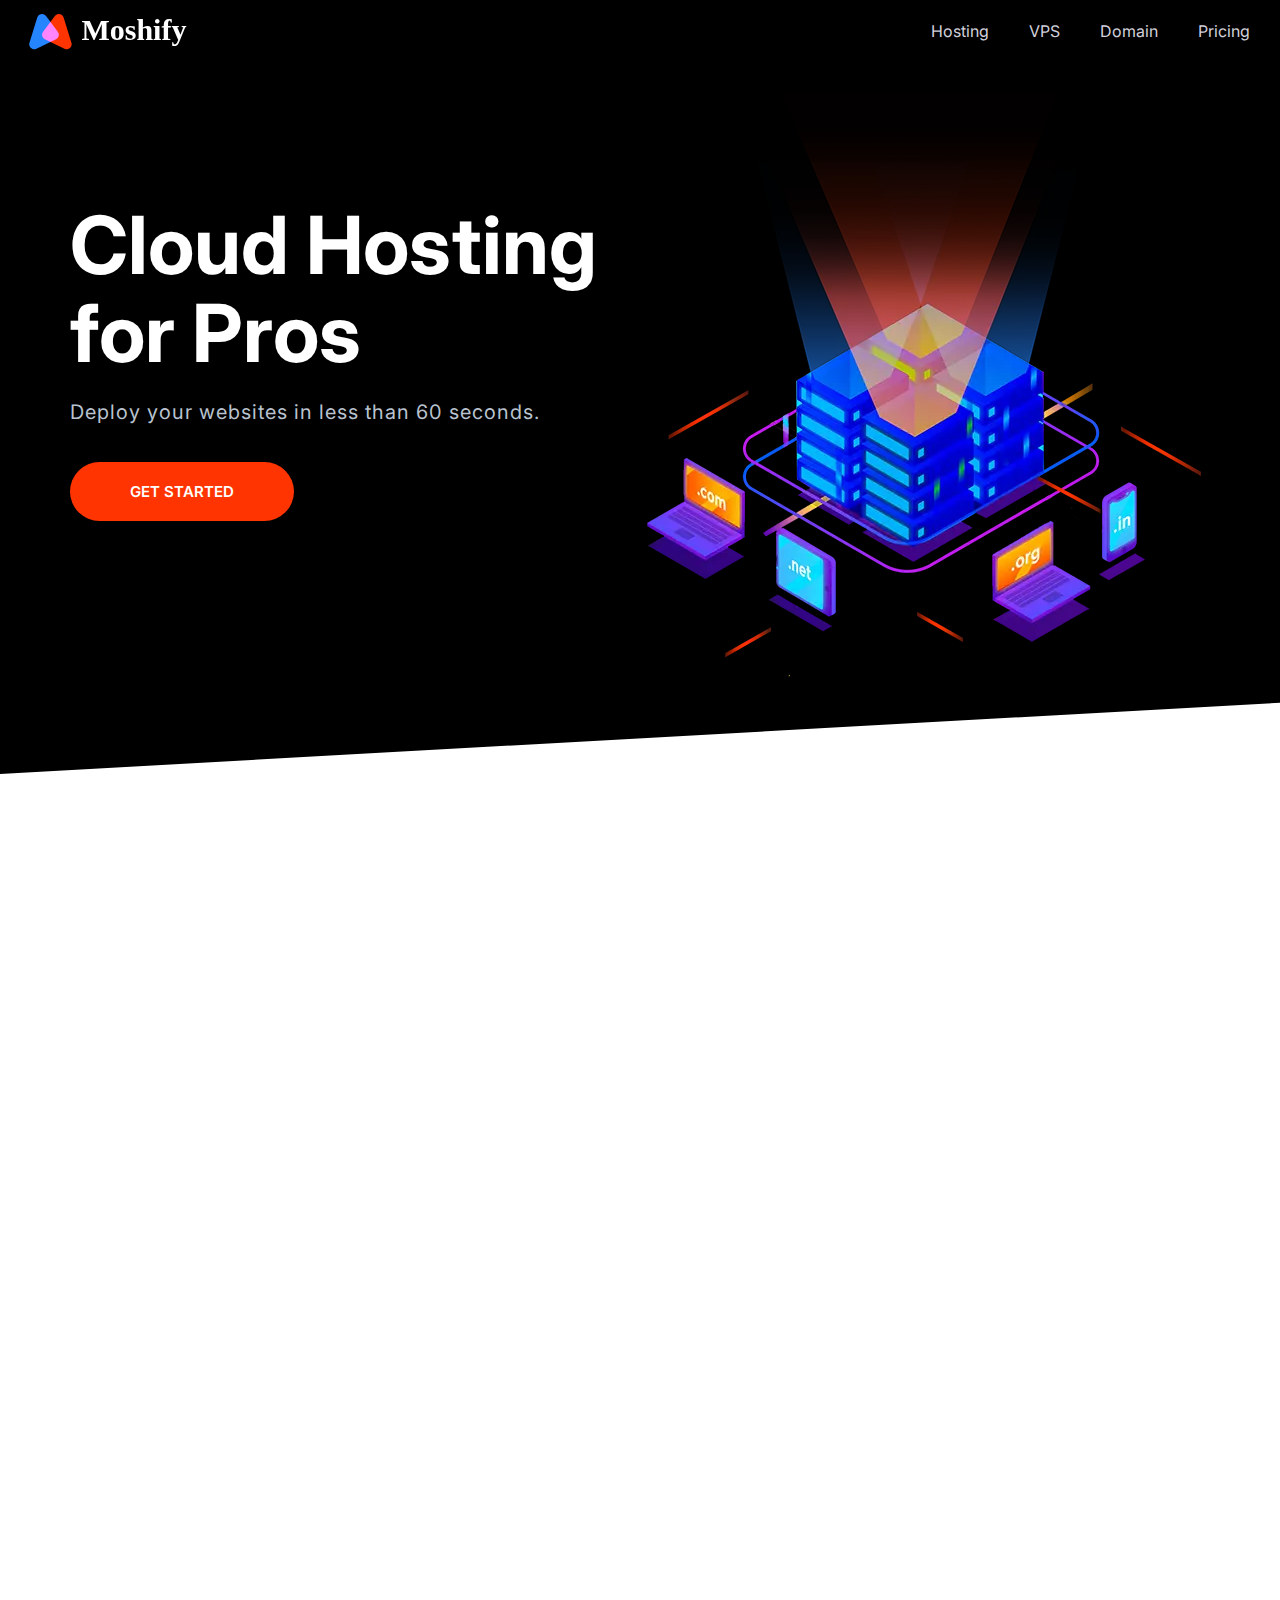
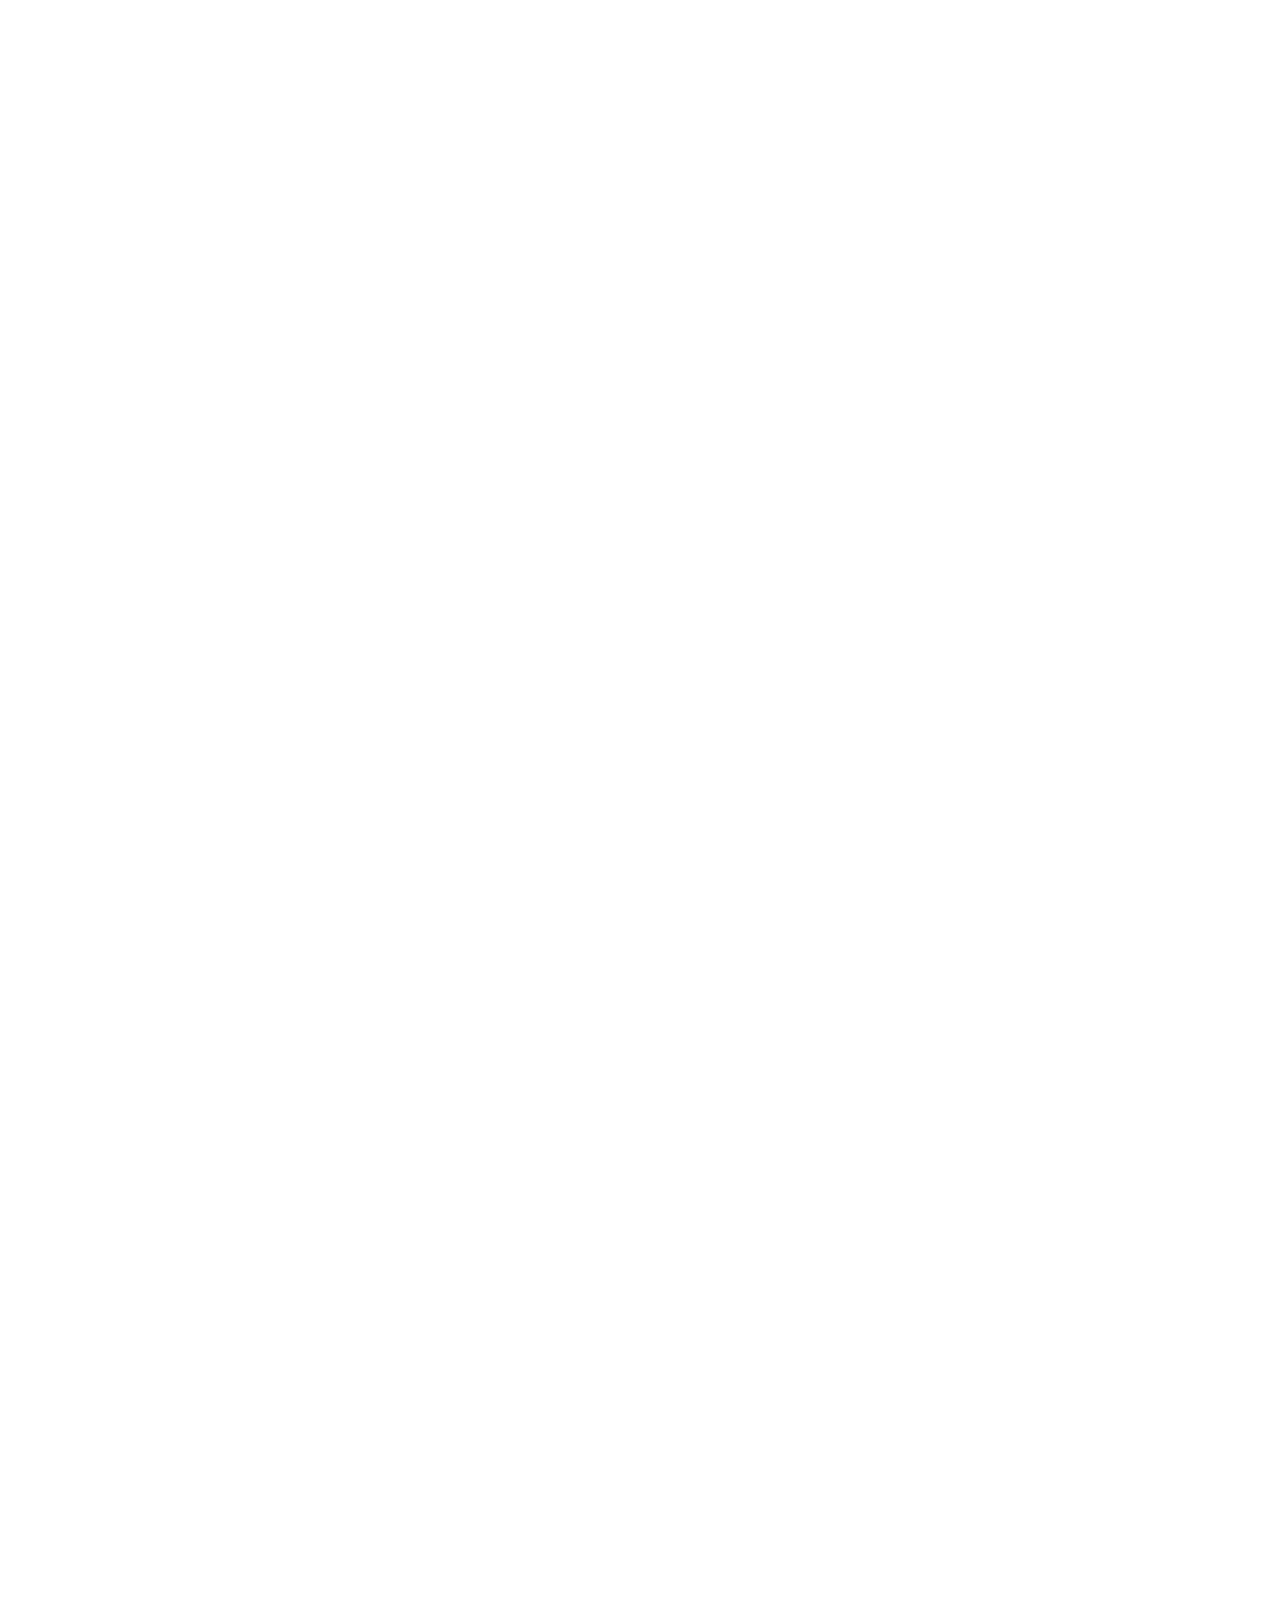
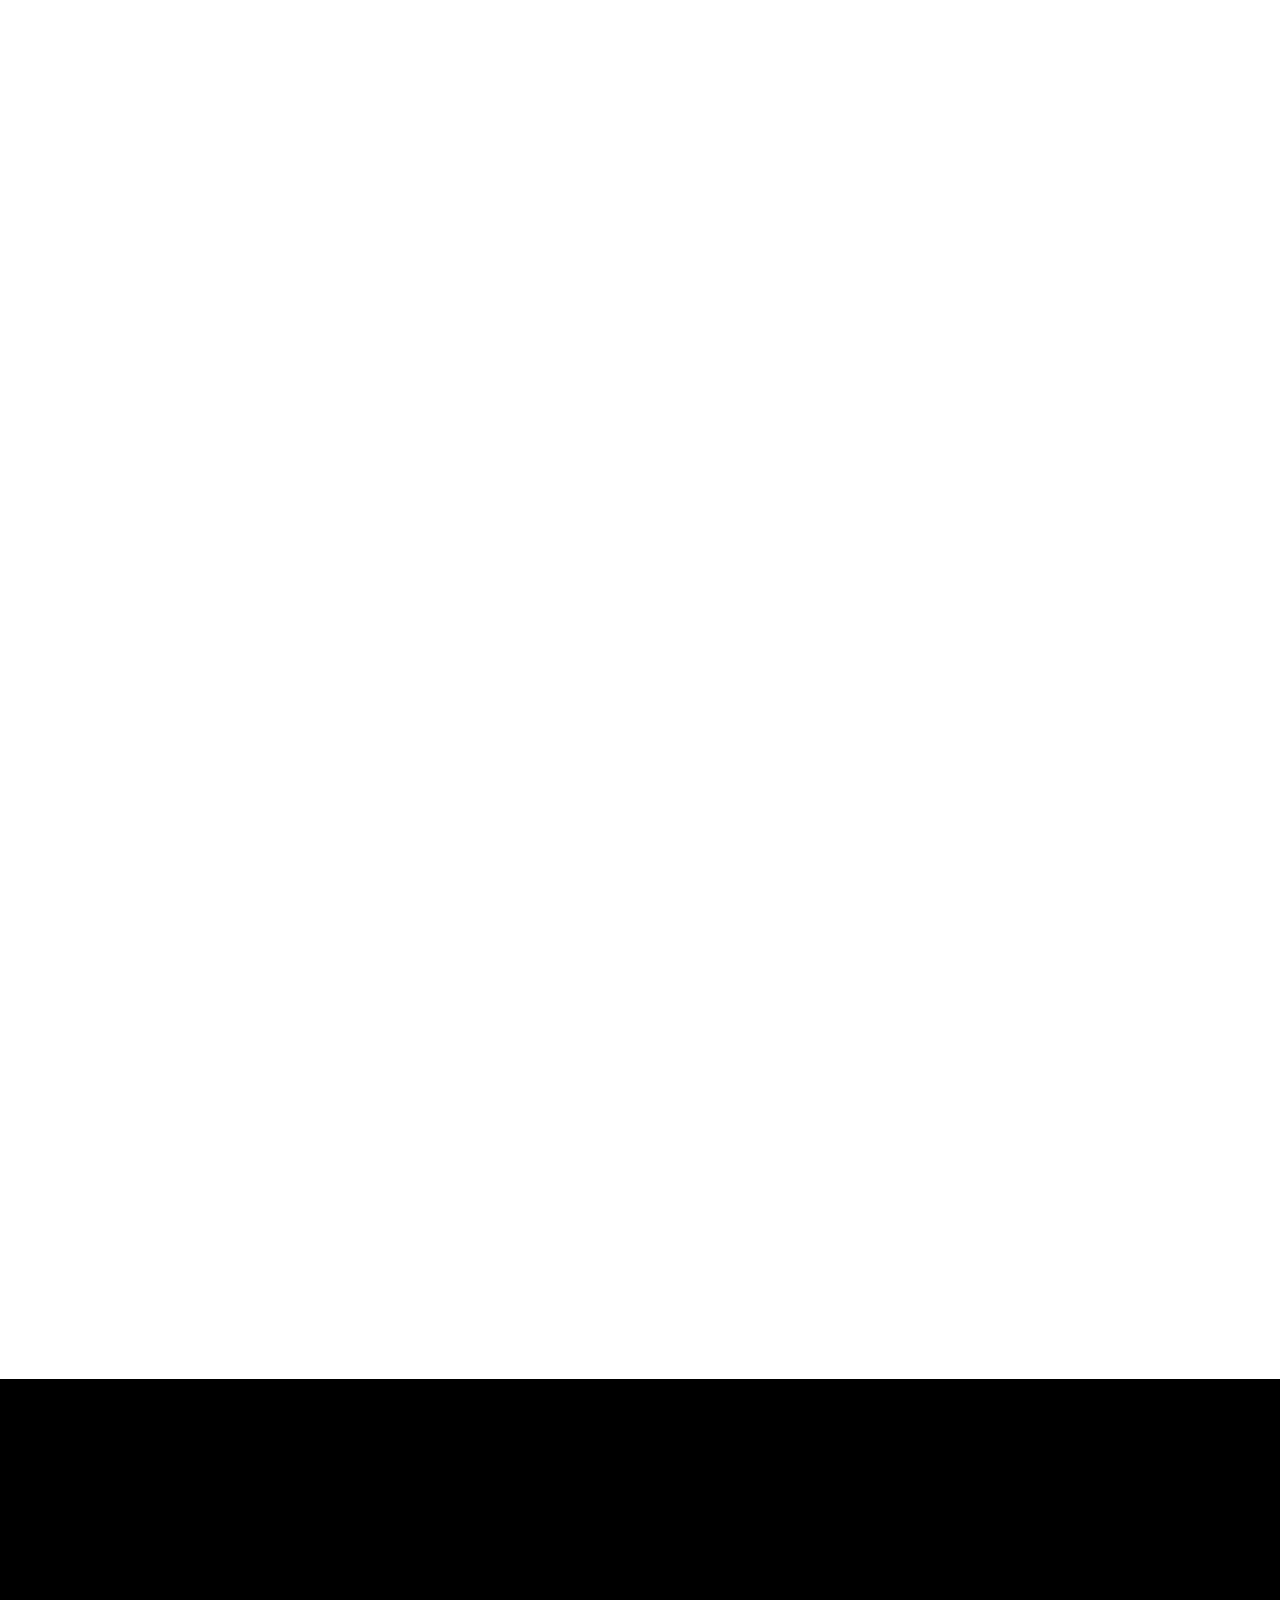
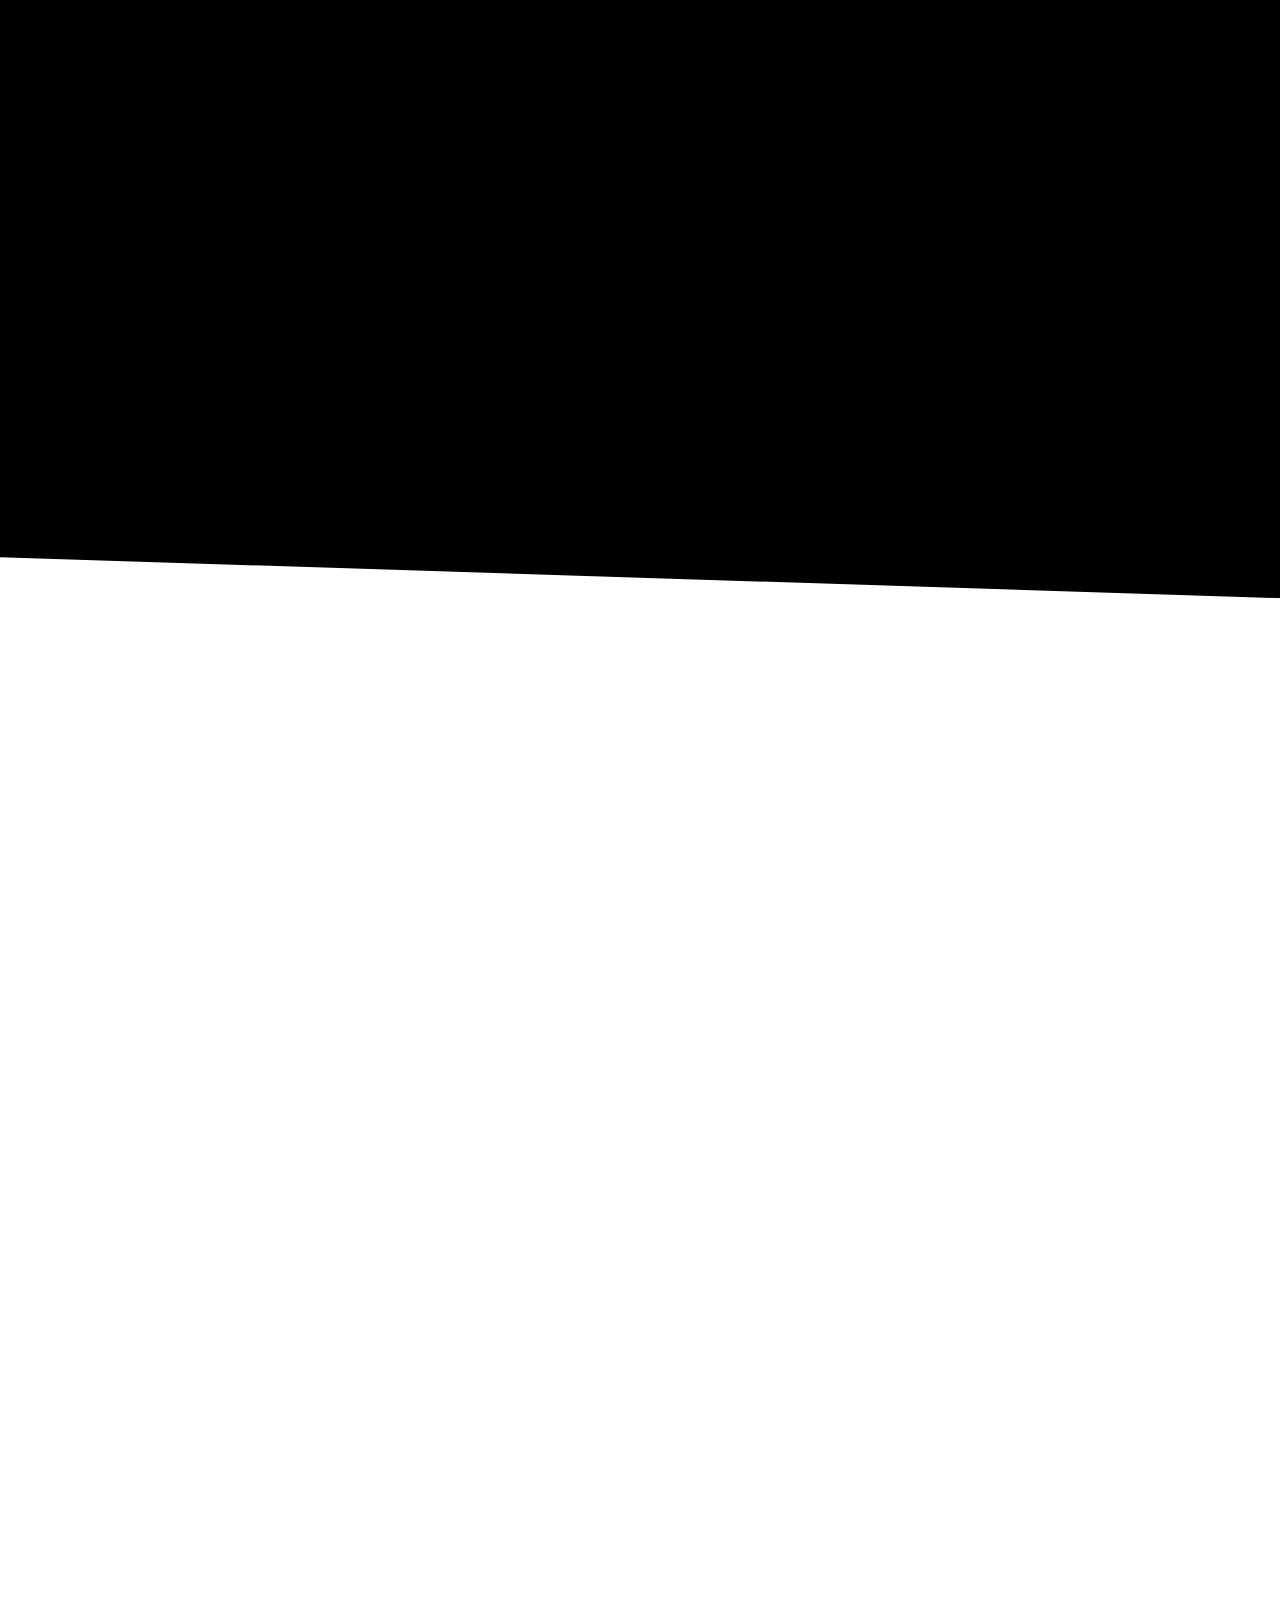
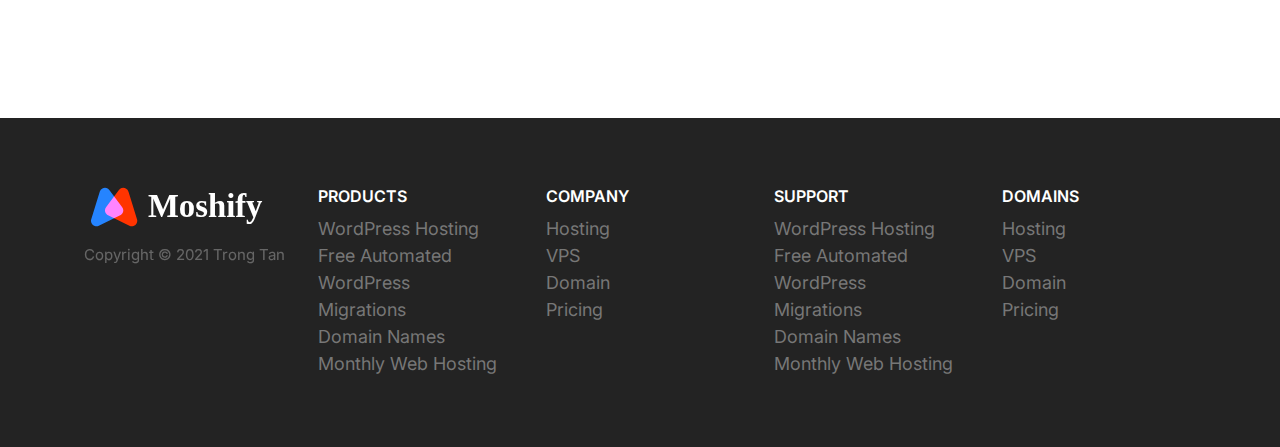
<file: index.html>
<!DOCTYPE html>
<html lang="en">
  <head>
    <meta charset="UTF-8" />
    <meta http-equiv="X-UA-Compatible" content="IE=edge" />
    <meta name="viewport" content="width=device-width, initial-scale=1.0" />
    <meta name="description" content="Nguyễn Trọng Tân - Đại cao thủ LMHT top 600 Việt Nam">
    <meta property="og:title" content="Tân.">
    <meta property="og:description" content="Tân..">
    <meta property="og:type" content="website">
    <meta property="og:image" content="images/tan.jpg">
    <meta property="og:url" content="http://nguyentrongtan.com">
    <title>NguyenTrongTan - Project</title>
    <link rel="preconnect" href="https://fonts.gstatic.com" />
    <link
      href="https://fonts.googleapis.com/css2?family=Inter:wght@400;700&display=swap"
      rel="stylesheet"
    />
    <link rel="stylesheet" href="css/styles.css" />
    <link rel="stylesheet" href="https://unpkg.com/aos@next/dist/aos.css" />
  </head>
  <body>
    <header>
      <nav class="nav collapsible">
        <a aria-label="Moshify" class="nav__brand" href="/"><img src="images/logo.svg" alt="" /></a>
        <svg class="icon icon--white nav__toggler">
          <use href="images/sprite.svg#menu"></use>
        </svg>
        <ul class="list nav__list collapsible__content">
          <li class="nav__item"><a href="#">Hosting</a></li>
          <li class="nav__item"><a href="#">VPS</a></li>
          <li class="nav__item"><a href="#">Domain</a></li>
          <li class="nav__item"><a href="#">Pricing</a></li>
        </ul>
      </nav>
    </header>
    <section class="block block--dark block--skewed-left hero">
      <div class="container grid grid--1x2">
        <header class="block__header hero__content">
          <h1 class="block__heading">Cloud Hosting for Pros</h1>
          <p class="hero__tagline">Deploy your websites in less than 60 seconds.</p>
          <a href="" class="btn btn--accent btn--stretched">Get Started</a>
        </header>
        <div>
          <picture>
            <source
              type="image/webp"
              srcset="images/banner.webp 1x, images/banner@2x.webp 2x"
            />
            <source
              type="image/png"
              srcset="images/banner.png 1x, images/banner@2x.png 2x"
            />
            <img class="hero__image" src="images/banner.png" alt="" />
          </picture>
        </div>
      </div>
    </section>
    <section class="block container block-domain">
      <header class="block__header" data-aos="fade-up">
        <h2>Starting at $9 per month</h2>
        <p>
          Lorem ipsum dolor sit amet, consectetur adipisicing elit. Est officia,
          illo debitis obcaecati suscipit animi veritatis tempore ipsum ratione
          eligendi!
        </p>
      </header>
      <div class="input-group" data-aos="fade-up">
        <input aria-label="Domain" type="text" class="input" placeholder="Enter domain name here..." />
        <button class="btn btn--accent">
          <svg class="icon icon--white">
            <use href="images/sprite.svg#search"></use></svg>Search
        </button>
      </div>
      <ul class="list block-domain__prices" data-aos="fade-up">
        <li>.com $9</li>
        <li><span class="badge badge--secondary">.sg $10</span></li>
        <li>.space $11</li>
        <li>.info $14</li>
        <li>.net $10</li>
        <li>.xyz $10</li>
      </ul>
    </section>
    <section class="block container block-plans">
      <div class="grid grid--1x3">
        <div class="plan" data-aos="fade-up">
          <div class="card card--secondary">
            <header class="card__header">
              <h3 class="plan__name">Entry</h3>
              <span class="plan__price">$14</span>
              <span class="plan__billing-cycle">/month</span>
              <span class="badge badge--secondary badge--small">10% OFF</span>
              <span class="plan__description">East start on the cloud</span>
            </header>
            <div class="card__body">
              <ul class="list list--tick">
                <li class="list__item">Unlimited Websites</li>
                <li class="list__item">Unlimited Bandwidth</li>
                <li class="list__item">100 GB SSD Sotrage</li>
                <li class="list__item">3 GB RAM</li>
              </ul>
              <button class="btn btn--noheading btn--block">Buy Now</button>
            </div>
          </div>
        </div>
    
        <div class="plan plan--popular" data-aos="fade-up">
          <div class="card card--primary">
            <header class="card__header">
              <h3 class="plan__name">Entry</h3>
              <span class="plan__price">$14</span>
              <span class="plan__billing-cycle">/month</span>
              <span class="badge badge--secondary badge--small">10% OFF</span>
              <span class="plan__description">East start on the cloud</span>
            </header>
            <div class="card__body">
              <ul class="list list--tick">
                <li class="list__item">Unlimited Websites</li>
                <li class="list__item">Unlimited Bandwidth</li>
                <li class="list__item">100 GB SSD Sotrage</li>
                <li class="list__item">3 GB RAM</li>
              </ul>
              <button class="btn btn--noheading btn--block">Buy Now</button>
            </div>
          </div>
        </div>
    
        <div class="plan">
          <div class="card card--secondary" data-aos="fade-up">
            <header class="card__header">
              <h3 class="plan__name">Entry</h3>
              <span class="plan__price">$14</span>
              <span class="plan__billing-cycle">/month</span>
              <span class="badge badge--secondary badge--small">10% OFF</span>
              <span class="plan__description">East start on the cloud</span>
            </header>
            <div class="card__body">
              <ul class="list list--tick">
                <li class="list__item">Unlimited Websites</li>
                <li class="list__item">Unlimited Bandwidth</li>
                <li class="list__item">100 GB SSD Sotrage</li>
                <li class="list__item">3 GB RAM</li>
              </ul>
              <button class="btn btn--noheading btn--block">Buy Now</button>
            </div>
          </div>
        </div>
      </div>
    </section>
    <section class="block container">
  <header class="block__header" data-aos="fade-up">
    <h2>Host on the Cloud to Keep Growing</h2>
    <p>
      Lorem ipsum dolor sit amet, consectetur adipisicing elit. Consequuntur
      eveniet maiores ea, debitis fuga deserunt harum non autem dolor
      aspernatur!
    </p>
  </header>
  <article class="grid grid--1x2 feature">
    <div class="feature__content" data-aos="fade-left">
      <span class="icon-container">
        <svg class="icon icon--primary">
          <use href="images/sprite.svg#easy"></use>
        </svg>
      </span>
      <div>
        <h3 class="media__title">Super Easy to Use</h3>
        <p>
          Lorem ipsum dolor sit amet consectetur adipisicing elit. Veniam
          quisquam, ex nostrum vero voluptates dicta excepturi vel perspiciatis
          consequuntur ab.
        </p>
      </div>
      <a href="#" class="link-arrow">Learn More</a>
    </div>

    <picture data-aos="fade-right">
      <source
        type="image/webp"
        srcset="images/easy.webp 1x, images/easy@2x.webp 2x"
      />
      <source
        type="image/jpg"
        srcset="images/easy.jpg 1x, images/easy@2x.jpg 2x"
      />
      <img class="feature__image" src="images/easy@2x.jpg" alt="" />
    </picture>
  </article>

  <article class="grid grid--1x2 feature">
    <div class="feature__content" data-aos="fade-right">
      <span class="icon-container">
        <svg class="icon icon--primary">
          <use href="images/sprite.svg#computer"></use>
        </svg>
      </span>
      <div>
        <h3 class="media__title">Simply fast websites</h3>
        <p>
          Lorem ipsum dolor sit amet consectetur adipisicing elit. Veniam
          quisquam, ex nostrum vero voluptates dicta excepturi vel perspiciatis
          consequuntur ab.
        </p>
      </div>
      <a href="#" class="link-arrow">Learn More</a>
    </div>

    <picture data-aos="fade-left">
      <source
        type="image/webp"
        srcset="images/fast.webp 1x, images/fast@2x.webp 2x"
      />
      <source
        type="image/jpg"
        srcset="images/fast.jpg 1x, images/fast@2x.jpg 2x"
      />
      <img class="feature__image" src="images/fast@2x.jpg" alt="" />
    </picture>
  </article>

  <article class="grid grid--1x2 feature">
    <div class="feature__content" data-aos="fade-left">
      <span class="icon-container">
        <svg class="icon icon--primary">
          <use href="images/sprite.svg#settings"></use>
        </svg>
      </span>
      <div>
        <h3 class="media__title">WordPress made easy</h3>
        <p>
          Lorem ipsum dolor sit amet consectetur adipisicing elit. Veniam
          quisquam, ex nostrum vero voluptates dicta excepturi vel perspiciatis
          consequuntur ab.
        </p>
      </div>
      <a href="#" class="link-arrow">Learn More</a>
    </div>

    <picture data-aos="fade-right">
      <source
        type="image/webp"
        srcset="images/wordpress.webp 1x, images/wordpress@2x.webp 2x"
      />
      <source
        type="image/jpg"
        srcset="images/wordpress.jpg 1x, images/wordpress@2x.jpg 2x"
      />
      <img class="feature__image" src="images/wordpress@2x.jpg" alt="" />
    </picture>
  </article>

  <article class="grid grid--1x2 feature">
    <div class="feature__content" data-aos="fade-right">
      <span class="icon-container">
        <svg class="icon icon--primary">
          <use href="images/sprite.svg#clock"></use>
        </svg>
      </span>
      <div>
        <h3 class="media__title">24/7 Expert Support</h3>
        <p>
          Lorem ipsum dolor sit amet consectetur adipisicing elit. Veniam
          quisquam, ex nostrum vero voluptates dicta excepturi vel perspiciatis
          consequuntur ab.
        </p>
      </div>
      <a href="#" class="link-arrow">Learn More</a>
    </div>

    <picture data-aos="fade-left">
      <source
        type="image/webp"
        srcset="images/support.webp 1x, images/support@2x.webp 2x"
      />
      <source
        type="image/jpg"
        srcset="images/support.jpg 1x, images/support@2x.jpg 2x"
      />
      <img class="feature__image" src="images/support@2x.jpg" alt="" />
    </picture>
  </article>

  <article class="grid grid--1x2 feature">
    <div class="feature__content" data-aos="fade-left">
      <span class="icon-container">
        <svg class="icon icon--primary">
          <use href="images/sprite.svg#easy"></use>
        </svg>
      </span>
      <div>
        <h3 class="media__title">Easy Start & Managed Updates</h3>
        <p>
          Lorem ipsum dolor sit amet consectetur adipisicing elit. Veniam
          quisquam, ex nostrum vero voluptates dicta excepturi vel perspiciatis
          consequuntur ab.
        </p>
      </div>
      <a href="#" class="link-arrow">Learn More</a>
    </div>

    <picture data-aos="fade-right">
      <source
        type="image/webp"
        srcset="images/easy.webp 1x, images/easy@2x.webp 2x"
      />
      <source
        type="image/jpg"
        srcset="images/easy.jpg 1x, images/easy@2x.jpg 2x"
      />
      <img class="feature__image" src="images/easy@2x.jpg" alt="" />
    </picture>
  </article>
    </section>
    <section class="block block--dark block--skewed-right2 block-showcase">
      <header class="block__header" data-aos="fade-up">
        <h2>User-friendly Control Panel</h2>
      </header>
      <div class="container grid grid--1x2">
        <picture class="block-showcase__image" data-aos="fade-right">
          <source
            type="image/webp"
            srcset="images/ipad.webp 1x, images/ipad@2x.webp 2x"
          />
          <source
            type="image/png"
            srcset="images/ipad.png 1x, images/ipad@2x.png 2x"
          />
          <img src="images/ipad.png" alt="" />
        </picture>
        <ul class="list" data-aos="fade-left">
          <li>
            <div class="media">
              <div class="media__image">
                <svg class="icon icon--primary">
                  <use href="images/sprite.svg#snap"></use>
                </svg>
              </div>
              <div class="media__body">
                <h3 class="media__title">Easy Start & Managed Updates</h3>
                <p>
                  Lorem ipsum dolor sit amet consectetur adipisicing elit. Veniam
                  quisquam, ex nostrum vero voluptates dicta excepturi vel
                  perspiciatis consequuntur ab.
                </p>
              </div>
            </div>
          </li>
          <li>
            <div class="media">
              <div class="media__image">
                <svg class="icon icon--primary">
                  <use href="images/sprite.svg#growth"></use>
                </svg>
              </div>
              <div class="media__body">
                <h3 class="media__title">Staging, GIT & WP-CLI</h3>
                <p>
                  Lorem ipsum dolor sit amet consectetur adipisicing elit. Veniam
                  quisquam, ex nostrum vero voluptates dicta excepturi vel
                  perspiciatis consequuntur ab.
                </p>
              </div>
            </div>
          </li>
          <li>
            <div class="media">
              <div class="media__image">
                <svg class="icon icon--primary">
                  <use href="images/sprite.svg#wordpress"></use>
                </svg>
              </div>
              <div class="media__body">
                <h3 class="media__title">Dynamic Caching & More</h3>
                <p>
                  Lorem ipsum dolor sit amet consectetur adipisicing elit. Veniam
                  quisquam, ex nostrum vero voluptates dicta excepturi vel
                  perspiciatis consequuntur ab.
                </p>
              </div>
            </div>
          </li>
        </ul>
      </div>
    </section>
    <section class="block">
      <header class="block__header" data-aos="fade-up">
        <h2>What our Customers are Saying</h2>
        <p>
          Lorem ipsum dolor sit amet, consectetur adipisicing elit. Rem quae illo
          eum voluptatum ea officiis libero suscipit cumque non architecto!
        </p>
      </header>
      <div class="container" data-aos="fade-up">
        <div class="card testimonial">
          <div class="grid grid--1x2">
            <div class="testimonial__image">
              <img src="images/testimonial.jpg" alt="fdagkjhf" />
              <span class="icon-container icon-container--accent">
                <svg class="icon icon--white icon--small">
                  <use href="images/sprite.svg#quotes"></use>
                </svg>
              </span>
            </div>
            <blockquote class="quote">
              <p class="quote__text">
                Lorem ipsum dolor sit amet consectetur adipisicing elit. Doloremque
                a veritatis ducimus excepturi quisquam, voluptas aperiam dolorum
                accusamus voluptatibus explicabo?
              </p>
              <footer>
                <div class="media">
                  <div class="media__image">
                    <svg class="icon icon--primary quote__line">
                      <use href="images/sprite.svg#line"></use>
                    </svg>
                  </div>
                  <div class="media__body">
                    <h3 class="media__title quote__author">John Smith</h3>
                    <p class="quote__organzation">ABC company</p>
                  </div>
                </div>
              </footer>
            </blockquote>
          </div>
        </div>
      </div>
    </section>
    <div class="block container" data-aos="zoom-in">
      <div class="callout callout--primary">
        <div class="grid grid--1x2">
          <div class="callout__content">
            <h2 class="callout__heading">Ready to Get Started?</h2>
            <p>
              Lorem ipsum dolor sit amet consectetur adipisicing elit. Possimus
              incidunt amet modi inventore quis nam soluta totam consequatur sed
              ipsum.
            </p>
          </div>
          <a href="#" class="btn btn--secondary btn--stretched">Get Started</a>
        </div>
      </div>
    </div>
    <footer class="block block--dark footer blockwithcallout">
      <div class="container grid footer__sections">
        <section class="collapsible collapsible--expanded footer__section">
          <div class="collapsible__header">
            <h2 class="collapsible__heading footer__header">products</h2>
            <svg class="icon icon--white collapsible__chevron">
              <use href="images/sprite.svg#chevron"></use>
            </svg>
          </div>
          <div class="collapsible__content">
            <ul class="list">
              <li><a href="#">WordPress Hosting</a></li>
              <li><a href="#">Free Automated WordPress</a></li>
              <li><a href="#">Migrations</a></li>
              <li><a href="#">Domain Names</a></li>
              <li><a href="#">Monthly Web Hosting</a></li>
            </ul>
          </div>
        </section>
        <section class="collapsible footer__section">
          <div class="collapsible__header">
            <h2 class="collapsible__heading footer__header">company</h2>
            <svg class="icon icon--white collapsible__chevron">
              <use href="images/sprite.svg#chevron"></use>
            </svg>
          </div>
          <div class="collapsible__content">
            <ul class="list">
              <li><a href="#">Hosting</a></li>
              <li><a href="#">VPS</a></li>
              <li><a href="#">Domain</a></li>
              <li><a href="#">Pricing</a></li>
            </ul>
          </div>
        </section>
        <section class="collapsible footer__section">
          <div class="collapsible__header">
            <h2 class="collapsible__heading footer__header">support</h2>
            <svg class="icon icon--white collapsible__chevron">
              <use href="images/sprite.svg#chevron"></use>
            </svg>
          </div>
          <div class="collapsible__content">
            <ul class="list">
              <li><a href="#">WordPress Hosting</a></li>
              <li><a href="#">Free Automated WordPress</a></li>
              <li><a href="#">Migrations</a></li>
              <li><a href="#">Domain Names</a></li>
              <li><a href="#">Monthly Web Hosting</a></li>
            </ul>
          </div>
        </section>
        <section class="collapsible footer__section">
          <div class="collapsible__header">
            <h2 class="collapsible__heading footer__header">domains</h2>
            <svg class="icon icon--white collapsible__chevron">
              <use href="images/sprite.svg#chevron"></use>
            </svg>
          </div>
          <div class="collapsible__content">
            <ul class="list">
              <li><a href="#">Hosting</a></li>
              <li><a href="#">VPS</a></li>
              <li><a href="#">Domain</a></li>
              <li><a href="#">Pricing</a></li>
            </ul>
          </div>
        </section>
        <div class="footer__brand">
          <img src="images/logo.svg" alt="">
          <p class="footer__copyright">Copyright &copy; 2021 Trong Tan</p>
        </div>
      </div>
    </footer>

    <script src="js/main.js"></script>
    <script src="https://unpkg.com/aos@next/dist/aos.js"></script>
    <script>
      AOS.init();
    </script>
  
  </body>
</html>
</file>
<file: css/styles.css>
@import './normalize.css';

:root {
  --color-primary: #2584ff;
  --color-secondary: #00d9ff;
  --color-accent: #ff3400;
  --color-heading: #1b0760;
  --color-body: #918ca4;
  --color-body-darker: #5c5577;
  --color-border: #ccc;
  --border-radius: 30px;
  --padding-vertical: 5rem;
}
*,
*::after,
*::before {
  box-sizing: border-box;
}
/* Typography */
::selection {
  background: var(--color-primary);
  color: #fff;
}
html {
  font-size: 62.5%;
}
body {
  font-family: Inter, Arial, sans-serif;
  color: var(--color-body);
  font-size: 2.4rem;
  line-height: 1.5;
}
h1,
h2,
h3 {
  color: var(--color-heading);
  margin-bottom: 1rem;
  line-height: 1.1;
}

h1 {
  font-size: 7rem;
}
h2 {
  font-size: 4rem;
}
h3 {
  font-size: 3rem;
}
p {
  margin-top: 0;
}

@media screen and (min-width: 1024px) {
  body {
    font-size: 1.8rem;
  }
  h1 {
    font-size: 8rem;
  }
  h2 {
    font-size: 4rem;
  }
  h3 {
    font-size: 2.4rem;
  }
}

/* Links */
a {
  text-decoration: none;
}
.link-arrow {
  color: var(--color-accent);
  font-size: 2rem;
  font-weight: bold;
  text-transform: uppercase;
}
.link-arrow::after {
  content: "-->";
  margin-left: 5px;
  transition: margin 0.2s;
}

.link-arrow:hover::after {
  margin-left: 10px;
}

@media screen and (min-width: 1024px) {
  .link-arrow {
    font-size: 1.5rem;
  }
}

/* badge */

.badge {
  border-radius: 20px;
  font-size: 2rem;
  font-weight: 600;
  padding: 0.5rem 2rem;
  white-space: nowrap;
}
.badge--primary {
  background: var(--color-primary);
  color: white;
}
.badge--secondary {
  background: var(--color-secondary);
  color: white;
}
.badge--small {
  font-size: 1.6rem;
}

@media screen and (min-width: 1024px) {
  .badge {
    font-size: 1.5rem;
  }
  .badge--small {
    font-size: 1.2rem;
  }
}

/* Lists */
.list {
  list-style: none;
  padding-left: 0;
}

.list--inline .list__item {
  display: inline-block;
  margin-right: 2rem;
}

.list--tick {
  list-style-image: url(../images/tick.svg);
  padding-left: 3rem;
  color: var(--color-headings);
}
.list--tick .list__item {
  padding-left: 0.5rem;
  margin-bottom: 1rem;
}

@media screen and (min-width: 1024px) {
  .list--tick .list__item {
    padding-left: 0;
  }
}

/* icon */
.icon {
  width: 40px;
  height: 40px;
}
.icon--small {
  width: 30px;
  height: 30px;
}

.icon--primary {
  fill: var(--color-primary);
}
.icon--white {
  fill: white;
}

.icon-container {
  background: #f3f9fa;
  width: 64px;
  height: 64px;
  border-radius: 100%;
  display: inline-flex;
  justify-content: center;
  align-items: center;
  margin-bottom: 1rem;
}
.icon-container--accent {
  background: var(--color-accent);
}
/* Button */

.btn {
  border-radius: 40px;
  border: 0;
  cursor: pointer;
  font-size: 1.8rem;
  font-weight: 600;
  margin: 1rem 0;
  outline: 0;
  padding: 2rem 4vw;
  text-align: center;
  text-transform: uppercase;
  white-space: nowrap;
}
.btn .icon {
  width: 2rem;
  height: 2rem;
  margin-right: 1rem;
  vertical-align: middle;
}
.btn--secondary {
  background-color: var(--color-secondary);
  color: white;
}
.btn--secondary:hover {
  background: #23deff;
}
.btn--heading {
  background-color: var(--color-heading);
  color: white;
}
.btn--heading:hover {
  background: #2b0d97;
}
.btn--noheading {
  background: white;
  border: 2px solid var(--color-heading);
  color: var(--color-heading);
}
.btn--noheading:hover {
  background: var(--color-heading);
  color: white;
}
.btn--accent {
  background: var(--color-accent);
  color: white;
}
.btn--accent:hover {
  background: #ff4718;
}
.btn--block {
  width: 100%;
  display: inline-block;
}
.btn--stretched {
  padding-left: 6rem;
  padding-right: 6rem;
}
@media screen and (min-width: 1024px) {
  .btn {
    font-size: 1.5rem;
  }
}
/* Input */

.input {
  padding: 1.5rem 3.5rem;
  border: 1px solid var(--color-border);
  border-radius: var(--border-radius);
  outline: 0;
  color: var(--color-heading);
  font-size: 2rem;
}

::placeholder {
  color: #cdcbc7;
}

.input-group {
  border: 1px solid var(--color-border);
  border-radius: var(--border-radius);
  display: flex;
}
.input-group .input {
  border: 0;
  flex-grow: 1;
  padding: 1.5rem 2rem;
  width: 0;
}
.input-group .btn {
  margin: 4px;
}

@media screen and (min-width: 1024px) {
  .input {
    font-size: 1.5rem;
  }
}

/* Cards */

.card {
  border-radius: 7px;
  box-shadow: 0 0 20px 10px #f3f3f3;
  overflow: hidden;
}

.card__header,
.card__body {
  padding: 2rem 3rem;
}

.card--primary .card__header {
  background: var(--color-primary);
  color: #fff;
}

.card--secondary .card__header {
  background: var(--color-secondary);
  color: #fff;
}

.card--secondary .badge--secondary {
  background: #02cdf1;
}

/* Plans */

.plan__name {
  color: #fff;
  margin: 0;
  font-weight: 500;
  font-size: 2.4rem;
}
.plan__price {
  font-size: 6rem;
}
.plan__description {
  font-size: 2rem;
  font-weight: 300;
  letter-spacing: 1px;
  display: block;
}

.plan__billing-cycle {
  font-size: 2.4rem;
  font-weight: 300;
  opacity: 0.8;
  margin-right: 1rem;
}

.plan .list__item {
  margin-bottom: 2rem;
}
.plan--popular .card__header {
  position: relative;
}

.plan--popular .card__header::before {
  content: url(../images/popular.svg);
  width: 40px;
  display: inline-block;
  position: absolute;
  top: -6px;
  right: 5%;
}
@media screen and (min-width: 1024px) {
  .plan__name {
    font-size: 1.4rem;
  }

  .plan__price {
    font-size: 5rem;
  }

  .plan__billing-cycle {
    font-size: 1.6rem;
  }

  .plan__description {
    font-size: 1.7rem;
  }
}

/* Media */
.media {
  display: flex;
  margin-bottom: 4rem;
}

.media__title {
  margin-top: 0;
}

.media__body {
  margin: 0 2rem;
}

.media__image {
  margin-top: 1rem;
}

/* quotes */

.quote {
  font-size: 2.4rem;
  font-style: italic;
  color: var(--color-body-darker);
  line-height: 1.3;
  margin: 0;
}
.quote__text::before {
  content: open-quote;
}
.quote__text::after {
  content: close-quote;
}

.quote__author {
  font-style: normal;
  font-weight: 500;
  margin-bottom: 0;
}
.quote__organzation {
  color: var(--color-heading);
  opacity: 0.4;
  font-style: normal;
  font-size: 2rem;
}
.quote__line {
  position: relative;
  bottom: 10px;
}
@media screen and (min-width: 1024px) {
  .quote {
    font-size: 2rem;
  }
  .quote__author {
    font-size: 2.4rem;
  }
  .quote__organzation {
    font-size: 1.6rem;
  }
}

/* Grids */

.grid {
  display: grid;
}

@media screen and (min-width: 768px) {
  .grid--1x2 {
    grid-template-columns: 1fr 1fr;
  }
}
@media screen and (min-width: 1024px) {
  .grid--1x3 {
    grid-template-columns: 1fr 1fr 1fr;
  }
}
/* testimonial */
.testimonial {
  padding: 3rem;
}

.testimonial__image > img {
  width: 100%;
}

.testimonial__image {
  position: relative;
}

.testimonial__image > .icon-container {
  position: absolute;
  top: 3rem;
  right: -32px;
}

@media screen and (min-width: 768px) {
  .testimonial .quote,
  .testimonial .quote__author {
    font-size: 2.4rem;
  }
  .testimonial .quote {
    margin-left: 6rem;
  }
}
/* callout */
.callout {
  border-radius: 7px;
  padding: 4rem;
}

.callout--primary {
  background: var(--color-primary);
  color: white;
}
.callout__heading {
  color: white;
  margin-top: 0;
  font-size: 3rem;
}
.callout .btn {
  justify-self: center;
  align-self: center;
}

.callout__content {
  text-align: center;
}

@media screen and (min-width: 768px) {
  .callout .grid--1x2 {
    grid-template-columns: 1fr auto;
  }
  .callout__content {
    text-align: left;
  }
  .callout .btn {
    justify-self: start;
    margin: 0 2rem;
  }
}
/* Collapsible  */

.collapsible__header {
  display: flex;
  justify-content: space-between;
}

.collapsible__heading {
  margin-top: 0;
  font-size: 3rem;
}
.collapsible__chevron {
  transform: rotate(-90deg);
  transition: 0.3s;
}
.collapsible__content {
  max-height: 0;
  opacity: 0;
  overflow: hidden;
  transition: 0.3s;
}
.collapsible--expanded .collapsible__chevron {
  transform: rotate(0);
}
.collapsible--expanded .collapsible__content {
  max-height: 100vh;
  opacity: 1;
}
/* Blocks */
.block {
  padding: var(--padding-vertical) 2rem;
}

.block__header {
  text-align: center;
  margin-bottom: 4rem;
}

.block__heading {
  margin-top: 0;
}

.block--dark {
  background: #000;
  color: #7b858b;
}
.block--dark h1,
.block--dark h2,
.block--dark h3 {
  color: #fff;
}

.block--dark .block__heading {
  color: #fff;
}

.block--skewed-right {
  padding-bottom: calc(var(--padding-vertical) + 4rem);
  clip-path: polygon(0% 0%, 100% 0%, 100% 100%, 0% 90%);
}
.block--skewed-right2 {
  padding-bottom: calc(var(--padding-vertical) + 4rem);
  clip-path: polygon(0% 0%, 100% 0%, 100% 100%, 0% 95%);
}

.block--skewed-left {
  padding-bottom: calc(var(--padding-vertical) + 4rem);
  clip-path: polygon(0% 0%, 100% 0%, 100% 90%, 0% 100%);
}

.container {
  max-width: 1140px;
  margin: 0 auto;
}
/* Navigation Bar */

.nav {
  background: black;
  display: flex;
  justify-content: space-between;
  flex-wrap: wrap;
  padding: 0 1rem;
  align-items: center;
}
.nav__list {
  width: 100%;
  margin: 0;
}
.nav__item {
  padding: 0.5rem 2rem;
  border-bottom: 1px solid #222;
}
.nav__item > a {
  color: #d2d0db;
  transition: 0.3s;
}
.nav__item > a:hover {
  color: #fff;
}
.nav__toggler {
  opacity: 0.5;
  transition: box-shadow 0.15s;
  cursor: pointer;
}

.nav.collapsible--expanded .nav__toggler {
  opacity: 1;
  box-shadow: 0 0 0 3px #666;
  border-radius: 5px;
}
.nav__brand {
  transform: translateY(5px);
}
@media screen and (min-width: 768px) {
  .nav__toggler {
    display: none;
  }
  .nav__list {
    width: auto;
    display: flex;
    font-size: 1.6rem;
    max-height: 100%;
    opacity: 1;
  }
  .nav__item {
    border: 0;
  }
}
/* Hero */

.hero__tagline {
  font-size: 2rem;
  color: #b9c3cf;
  letter-spacing: 1px;
  margin: 2rem 0 5rem;
}
.hero__image {
  width: 100%;
}

.hero {
  clip-path: polygon(0% 0%, 100% 0%, 100% 90%, 0% 100%);
}
@media screen and (min-width: 768px) {
  .hero {
    padding-top: 0;
  }
  .hero__content {
    text-align: left;
    align-self: center;
  }
}
/* domain block */

.block-domain .input-group {
  box-shadow: 0 0 30px 20px #e6ebee;
  border: 0;
  margin: 4rem auto;
  max-width: 670px;
}
.block-domain__prices {
  color: var(--color-heading);
  display: grid;
  grid-template-columns: repeat(2, 1fr);
  grid-template-rows: repeat(2, 6rem);
  font-size: 2rem;
  font-weight: 600;
  justify-items: center;
  max-width: 700px;
  margin: 0 auto;
}
@media screen and (min-width: 768px) {
  .block-domain__prices {
    grid-template-columns: repeat(auto-fit, minmax(10rem, 1fr));
  }
}

/* plans block */

.block-plans .grid {
  gap: 5rem 4rem;
}
.block-plans .card {
  max-width: 500px;
  margin: 0 auto;
}
.plan:hover {
  transform: scale(1.05);
}
.plan--popular:hover {
  transform: scale(1.15);
}
.plan {
  transition: 0.15s ease-out;
}
@media screen and (min-width: 1024px) {
  .plan--popular {
    transform: scale(1.1);
  }
}
/* Feature */

.feature {
  gap: 4rem 2rem;
  margin: 12rem 0;
  /* justify-content: center;
  align-items: center; */
}
.feature__image {
  width: 100%;
}
.feature:first-of-type {
  margin-top: 6rem;
}

@media screen and (min-width: 768px) {
  .feature:nth-of-type(odd) .feature__content {
    order: 2;
  }
}
/* Showcase Block */
.block-showcase__image > img {
  width: 100%;
}

@media screen and (min-width: 768px) {
  .block-showcase .grid {
    grid-template-columns: 50% 50%;
  }

  .block-showcase__image {
    justify-self: end;
  }

  .block-showcase__image > img {
    width: auto;
    max-width: 700px;
  }
}

/* footer */
.footer {
  background: #232323;
}
.footer a{
  color: #777;
  transition: 0.3s;
}
.footer a:hover{
  color: white;
}
.footer__section {
  padding: 2rem;
  border-bottom: 1px solid #393939;
}
.footer__section .list {
  margin: 0;
}
.footer__header {
  text-transform: uppercase;
  font-weight: 600;
}
.footer__brand {
  margin-top: 5rem;
  text-align: center;
}
.footer__brand img{
  width: 100%;
  max-width: 230px;
}

.footer__copyright {
  font-size: 2.1rem;
  color: white;
  opacity: 0.3;
}

@media screen and (min-width: 768px) {
  .footer__sections {
    grid-template-columns: repeat(auto-fit, minmax(10rem,1fr));
  }
  .footer .collapsible__chevron {
    display: none;
  }
  .footer .collapsible__content {
    opacity: 1;
    max-height: 100%;
    font-size: 1.8rem;
  }
  .footer__brand {
    margin-top: 1rem;
    order: -1;
  }
  .footer__copyright {
    font-size: 1.5rem;
  }
  .footer__section {
    border: 0;
  }
  .footer__header {
    font-size: 1.6rem;
  }
}
</file>
